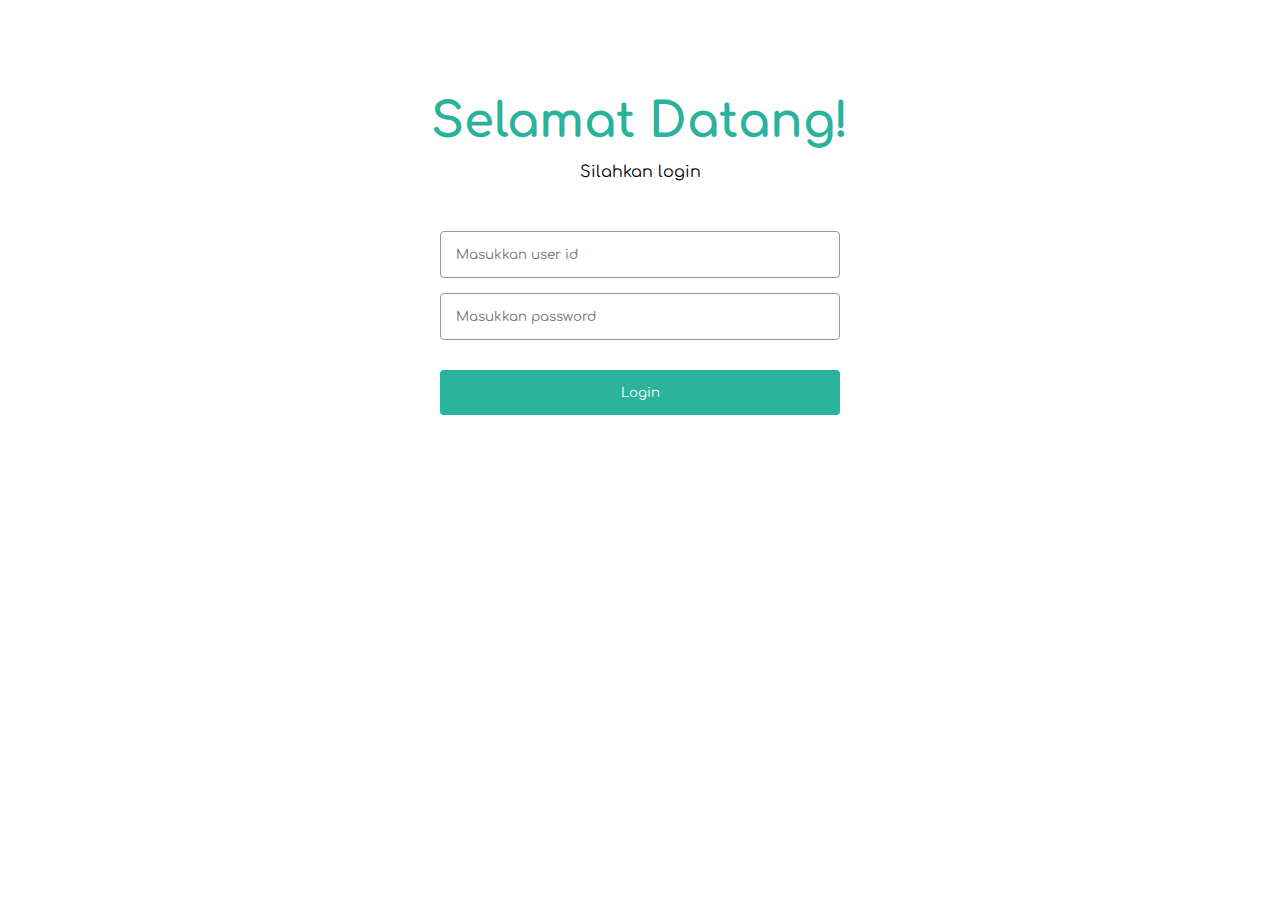
<file: pages/login.html>
<!DOCTYPE html>
<html>
<head>
    <meta charset="UTF-8">
    <meta http-equiv="X-UA-Compatible" content="IE=edge">
    <meta name="viewport" content="width=device-width, initial-scale=1.0">
    <link rel="stylesheet" href="./../style/style.css" />
    <title>Face Recognition App</title>

    <script defer src="./../script/script-dashboard.js"></script>
</head>
<body class="app" onload="checkBeforeLogin()">
    <h1>Selamat Datang!</h1>
    <p class="info">Silahkan login</p>

    <form>
        <input id="user_id" type="text" placeholder="Masukkan user id" />
        <input id="pass" type="password" placeholder="Masukkan password" />
        <button class="btn btnGreen" value="Login" onclick="login(event)">Login</button>
    </form>
</body>
</html>
</file>
<file: style/style.css>
@font-face {
    font-family: 'Comfortaa';
    src: url('../fonts/Comfortaa-Regular.ttf');
}

@font-face {
    font-family: 'Comfortaa-Medium';
    src: url('../fonts/Comfortaa-Medium.ttf');
}

@font-face {
    font-family: 'Comfortaa-Bold';
    src: url('../fonts/Comfortaa-Bold.ttf');
}

* {
    --p-green: #2AB29A;
    --p-green-hover: #0E9B82;
    --s-grey: #959595;
    --s-lightgrey: #E5E5E5;
    --s-red: #B22A2A;
    --s-red-hover: #9B1111;
    margin: 0;
    padding: 0;
    font-family: 'Comfortaa';
}

body {
    display: flex;
    flex-direction: row;
}

body.app {
    margin-top: 80px;
    flex-direction: column;
    text-align: center;
    align-items: center;
    box-sizing: border-box;
}

body.app section#rooms {
    width: 50%;
}

a.a-login {
    position: absolute;
    top: 30px;
    right: 30px;
    color: var(--s-lightgrey);
    cursor: pointer;
}

a.a-login:hover {
    color: var(--p-green);
}

nav {
    width: 20%;
    height: 100vh;
    padding: 60px 30px;
    display: flex;
    flex-direction: column;
    font-size: 18px;
    color: var(--p-green);
    background-color: #FFFFFF;
    box-shadow: 0 6px 4px 3px var(--s-lightgrey);
    position: sticky;
    top: 0;
    bottom: 0;
}

nav a {
    margin-bottom: 40px;
    transition: 0.2s;
}

nav a:hover {
    color: var(--p-green-hover);
    font-size: 20px;
}

nav a:first-child {
    color: inherit;
    font-size: inherit;
    cursor: default;
    font-family: 'Comfortaa-Bold';
    padding-bottom: 45px;
    border-bottom: 2px var(--p-green) solid;
    line-height: 0;
}

main {
    width: 80%;
    padding: 60px 30px;
}

p.title {
    width: 100%;
    font-size: 20px;
    color: var(--p-green);
    font-family: 'Comfortaa-Bold';
    padding-bottom: 45px;
    border-bottom: 2px var(--p-green) solid;
    line-height: 0;
}

h1 {
    margin: 15px;
    font-size: 48px;
    font-family: 'Comfortaa-Bold';
    color: var(--p-green);
}

p.info {
    /* margin-top: 15px; */
    font-size: 32;
    color: #000000;
}

p span {
    color: var(--s-grey);
}

h2 {
    min-width: 400px;
    color: var(--p-green);
    background-color: #FFFFFF;
    padding: 20px;
    border-radius: 4px;
    box-shadow: 0 0 6px var(--p-green);
}

h2::before {
    content: url('./../assets/door.png');
    padding-right: 10px;
}

a {
    text-decoration: none;
    color: inherit;
}

.video-container {
    position: relative;
}

video {
    width: 320px;
    height: 240px;
    border-radius: 4px;
    box-shadow: 0 0 10px var(--s-lightgrey);
}

canvas {
    width: 320px;
    height: 240px;
    border-radius: 4px;
    position: absolute;
    left: 0;
}

table {
    width: 100%;
    text-align: center;
    border-collapse: collapse;
}

thead td {
    font-family: 'Comfortaa-Bold';
}

td {
    padding: 15px 0;
    border-bottom: 1px var(--p-green) solid;
}

td img {
    height: 15px;
    cursor: pointer;
    opacity: 0.5;
}

td img:hover {
    opacity: 1;
}

td div {
    background-color: #FFFFFF;
    border-bottom: none;
    box-shadow: 0 0 6px var(--s-lightgrey);
    position: absolute;
    z-index: 5;
    right: 50px;
    text-align: left;
    padding: 10px 20px;
    transition: 0.15s;
}

td div p {
    margin: 10px;
    cursor: pointer;
}

td div p:hover {
    color: var(--s-grey);
}

input.tableInput {
    width: 50%;
    padding: 10px;
    border-radius: 4px;
    border: 1px solid var(--s-grey);
    outline: none;
}

button.tableInput {
    padding: 10px 40px;
}

form {
    margin: 50px;
    width: 40%;
    max-width: 400px;
    display: flex;
    flex-direction: column;
}

div.single-form {
    margin: 30px 0;
    height: fit-content;
    flex-direction: row;
    display: flex;
    justify-content: space-between;
}

div.single-form input, div.single-form select {
    padding: 15px;
}

div.single-form input:first-child {
    width: 280px;
    margin-right: 10px;
    border-radius: 4px;
    border: 1px solid var(--s-grey);
    outline: none;
}

div.single-form select {
    margin-right: 10px;
    background-color: #FFFFFF;
    border-radius: 4px;
    border: 1px solid var(--s-grey);
    outline: none;
    cursor: pointer;
}

div.single-form select option:first-child {
    color: var(--s-grey);
}

form input, form button {
    padding: 15px;
    border-radius: 4px;
    border: var(--s-grey) solid 1px;
    outline: none;
}

form input[type='text'], form input[type='password'] {
    margin-bottom: 15px;
}

form button {
    margin-top: 15px;
}

.room-container {
    width: 80%;
    max-width: 600px;
    margin: 50px auto 0 auto;
    display: grid;
    grid-template-columns: auto auto;
}

.room-container div {
    margin: 10px;
    padding: 15px;
    text-align: justify;
    display: flex;
    justify-content: space-between;
}

.room-container div a.info::before {
    content: url('./../assets/user.png');
    margin-right: 5px;
}

.content {
    width: 100%;
    height: fit-content;
    margin-top: 50px;
    display: flex;
    justify-content: space-between;
}

.content > div {
    width: calc(50% - 20px);
    display: flex;
    flex-direction: column;
}

.content p {
    margin-bottom: 20px;
}

.content > div > div, .content > div canvas {
    height: 240px;
    box-shadow: 0 0 10px var(--s-lightgrey);
}

.content > div canvas {
    width: 100%;
    position: static;   
}

.content .att-container div {
    padding: 20px;
    overflow: auto;
    box-sizing: border-box;
}

.content ul {
    display: grid;
    grid-template-columns: 3fr 1.5fr;
}

.content ul li:nth-child(odd) {
    text-align: left;
}

.content ul li:nth-child(even) {
    text-align: right;
}

.content ul li span {
    font-size: 8px;
}

.content ul li span.green {
    color: var(--p-green);
}

.content ul li span.red {
    color: var(--s-red);
}

.content table tr td {
    border: none;
}

.content table tr td:first-child {
    padding-left: 20px;
    text-align: left;
}

.content table tr td:last-child {
    padding-right: 20px;
    text-align: right;
}

ul li {
    padding: 5px 0;
    list-style: none;
    font-size: 12px;
}

.content button {
    padding: 15px;
    margin-top: 30px;
    cursor: pointer;
}

.instruction {
    background-color: var(--p-green);
    background-color: #2AB29A33;
    margin-top: 30px;
    padding: 15px;
    border-radius: 4px;
}

.instruction p {
    margin-bottom: 5px;
    font-weight: bold;
}

.instruction ul li {
    list-style: circle;
    margin-left: 20px;
    font-size: 14px;
}

.prev-container {
    position: relative;
    width: calc(100% - 320px);
}

.prev-container div {
    box-sizing: border-box;
    box-shadow: 0 0 10px var(--s-lightgrey);
    height: 240px;
    margin-bottom: 3px;
}

.prev-container button {
    width: 100%;
    padding: 15px;
    margin-top: 30px;
}

.container {
    display: flex;
    flex-direction: row;
    margin-top: 40px;
}

div.img-container {
    display: grid;
    grid-template-columns: 22% 22% 22% 22%;
    padding: 20px;
    gap: 15px 20px;
    overflow: auto;
}

div.img-container img {
    height: 100px;
}

div.img-container img:hover {
    opacity: 0.5;
    cursor: pointer;
}

/* DASHBOARD */
.home-title {
    margin-top: -25px;
    margin-bottom: 25px;
    display: flex;
    align-items: center;
}

.home-title img {
    width: 70px;
}

.home-title div {
    margin-left: 30px;
    font-size: 20px;
    line-height: 30px;
}

.cards {
    display: flex;
    flex-direction: column;
    justify-content: space-between;
}

.card {
    margin-top: 15px;
    background-color: #FFFFFF;
    padding: 30px;
    border: 1px solid var(--p-green);
    border-radius: 4px;
    box-shadow: 0 0 5px var(--s-lightgrey);
    display: flex;
    justify-content: space-between;
    position: relative;
}

.card::before {
    content: '';
    position: absolute;
    top: 0;
    left: 0%;
    width: 15px;
    height: 100%;
    background-color: var(--p-green);
}

/* BUTTONS */
.btn {
    color: #FFFFFF;
    border: none;
    border-radius: 4px;
    cursor: pointer;
}

.btnGreen {
    background-color: var(--p-green);
}

.btnGreen:hover {
    background-color: var(--p-green-hover);
}

button#btnStart {
    width: 82%;
    margin-top: 30px;
    padding: 15px;
}

button#btnTakePict {
    width: 82%;
    margin-top: 30px;
    padding: 15px;
}

.btnWhite {
    color: var(--p-green);
    background-color: #FFFFFF;
    border: var(--p-green) solid 1px;
}

.btnWhite:hover {
    background-color: var(--s-lightgrey);
}

.btnRed {
    background-color: var(--s-red);
}

.btnRed:hover {
    background-color: var(--s-red-hover);
}

.btnDisable {
    background-color: var(--s-grey);
    user-select: none;
    opacity: 0.3;
    border: none;
}

.search-container {
    position: relative;
}

.search-container input:first-child {
    margin-right: 0 !important;
}

input.btnSearch {
    position: absolute;
    width: 40px;
    height: 100%;
    right: 0;
    border-top-left-radius: 0;
    border-bottom-left-radius: 0;
}

img.img-search {
    background-color: var(--p-green);
    position: absolute;
    top: 0;
    padding: 0 12px;
    right: 0px;
    width: 16px;
    height: 100%;
    border-top-right-radius: 4px;
    border-bottom-right-radius: 4px;
    cursor: pointer;
}

img.img-search:hover {
    background-color: var(--p-green-hover);
}

input.btnSearch::after {
    content: url('./../assets/logo-pnj.png');
    width: 100px;
    height: 100px;
    position: absolute;
    z-index: 1;
    background-color: #000000;
}

.show {
    display: inherit;
}

.hide {
    display: none;
}

tbody tr.noEdit {
    background-color: var(--s-lightgrey);
    opacity: 0.3;
    user-select: none;
}

tbody tr td.notFound {
    background-color: var(--s-lightgrey);
}

.loader {
    position: fixed;
    top: 0;
    left: 0;
    width: 100vw;
    height: 100vh;
    display: flex;
    justify-content: center;
    align-items: center;
    background-color: #FFFFFF;
    transition: opacity 0.75s, visibility 0.75s;
}

.loader-hidden {
    opacity: 0;
    visibility: hidden;
}

.loader::after {
    content: '';
    width: 75px;
    height: 75px;
    border: 15px solid #DDDDDD;
    border-top-color: var(--p-green);
    border-radius: 50%;
    animation: loading 0.75s ease infinite;
}

.prev-container div.loading-bar {
    width: 150px;
    height: 16px;
    border: 1px solid var(--p-green);
    position: absolute;
    display: flex;
    justify-content: center;
    align-items: center;
    transform: translateY(50px);
    border-radius: 30px;
    overflow: hidden;
}

.prev-container div.loading-bar::after {
    content: '';
    text-align: center;
    position: absolute;
    left: 0;
    width: 1%;
    height: 100%;
    background-image: linear-gradient(to left top, var(--p-green), #FFFFFF);
    animation: progress-bar 15s;
    animation-fill-mode: forwards;
}

.prev-container div.loading-bar::before {
    content: 'Loading';
    position: absolute;
    text-align: center;
    font-size: 14px;
    background: transparent;
    animation: progress-bar-text 15s;
    animation-fill-mode: forwards;
    z-index: 1;
}

.mini-loader {
    position: absolute;
    z-index: 3;
    width: 100%;
    height: 100%;
    display: flex;
    justify-content: center;
    align-items: center;
    background-color: #edededaa;
    transition: opacity 0.75s, visibility 0.75s;
}

.mini-loader-hidden {
    opacity: 0;
    visibility: hidden;
}

.mini-loader::after {
    content: '';
    width: 35px;
    height: 35px;
    border: 5px solid #DDDDDD;
    border-top-color: var(--p-green);
    border-radius: 50%;
    animation: loading 0.75s ease infinite;
}

.mini-loader p {
    position: absolute;
    display: flex;
    justify-content: center;
    align-items: center;
    font-size: 10px;
}

button.back {
    position: absolute;
    left: 60px;
    color:  var(--p-green);
    background: none;
    border: none;
    font-size: 18px;
    cursor: pointer;
}

button.back:hover {
    border-bottom: 1px solid var(--p-green);
}

@keyframes loading {
    from {
        transform: rotate(0deg);
    }

    to {
        transform: rotate(360deg);
    }
}

@keyframes progress-bar {
    100% {
        width: 100%;
    }
}

@keyframes progress-bar-text {
    3% { content: '3%'; }
    7% { content: '70%'; }
    10% { content: '10%'; }
    15% { content: '15%'; }
    30% { content: '30%'; }
    47% { content: '37%'; }
    50% { content: '50%'; }
    53% { content: '53%'; }
    60% { content: '60%'; }
    66% { content: '66%'; }
    71% { content: '71%'; }
    75% { content: '75%'; }
    84% { content: '84%'; }
    90% { content: '90%'; }
    97% { content: '97%'; }
    100% { content: '100%'; }
}

.verificationPopup {
    position: absolute;
    width: 100vw;
    height: 100vh;
    top: 0;
    right: 0;
    background-color: #95959544;
    display: flex;
    justify-content: center;
    align-items: center;
}

.verificationBox {
    background-color: #FFFFFF;
    box-shadow: 0 0 10px var(--s-lightgrey);
    border-radius: 4px;
    border: 3px solid var(--p-green);
    width: 300px;
    height: 200px;
    display: flex;
    flex-direction: column;
    justify-content: space-around;
    padding: 20px;
}

.appear {
    animation: appearing 0.5s ease;
    animation: removing 0.5s ease 1.5s;
}

@keyframes appearing {
    from {
        opacity: 0;
    }

    to {
        opacity: 1;
    }
}

@keyframes removing {
    from {
        opacity: 1;
    }

    to {
        opacity: 0;
    }
}

.checklist {
    margin: 0 auto;
    width: 100px;
    height: 100px;
    border: 1px solid var(--p-green);
    border-radius: 100%;
    position: relative;
    animation: circle 1s ease;
    transition: 0.3s;
    animation-delay: 0.1s;
}

.checklist::after {
    position: absolute;
    content: '';
    width: 30px;
    height: 50px;
    top: 14px;
    left: 32px;
    border-bottom: 10px solid var(--p-green);
    border-right: 10px solid var(--p-green);
    border-radius: 8px;
    transform: rotate(40deg);
}

.not {
    margin: 0 auto;
    width: 100px;
    height: 100px;
    border: 1px solid var(--s-red);
    border-radius: 100%;
    position: relative;
    animation: redCircle 1s ease;
    transition: 0.3s;
    animation-delay: 0.1s;
}

.not::before {
    position: absolute;
    content: '';
    width: 10px;
    height: 60px;
    top: 20px;
    left: 45px;
    background-color: var(--s-red);
    transform: rotate(45deg);
}

.not::after {
    position: absolute;
    content: '';
    width: 10px;
    height: 60px;
    top: 20px;
    left: 45px;
    background-color: var(--s-red);
    transform: rotate(-45deg);
}

@keyframes circle {
    0% {
        border-color: #FFFFFF;
    }

    25% {
        border-right-color: var(--p-green);
    }

    50% {
        border-bottom-color: var(--p-green);
    }

    75% {
        border-left-color: var(--p-green);
    }

    100% {
        border-top-color: var(--p-green);
    }
}

@keyframes redCircle {
    0% {
        border-color: #FFFFFF;
    }

    25% {
        border-right-color: var(--s-red);
    }

    50% {
        border-bottom-color: var(--s-red);
    }

    75% {
        border-left-color: var(--s-red);
    }

    100% {
        border-top-color: var(--s-red);
    }
}

.popMsg {
    width: fit-content;
    height: 50px;
    padding: 0 20px;
    position: fixed;
    z-index: 2;
    top: 30px;
    right: 30px;
    border-radius: 4px;
    display: flex;
    align-items: center;
    justify-content: space-between;
    opacity: 0;
    animation: popMessage 3s ease;
}

.popMsg p {
    margin-left: 10px;
    text-align: center;
}

.alert {
    background-color: rgb(255, 215, 215);
}

.success {
    background-color: rgb(207, 255, 207);
}

@keyframes popMessage {
    0% {
        opacity: 1;
        right: -330px;
    }

    10% {
        right: 40px;
    }

    15% {
        right: 30px;
    }

    80% {
        opacity: 1;
    }

    100% {
        opacity: 0;
    }
}
</file>
